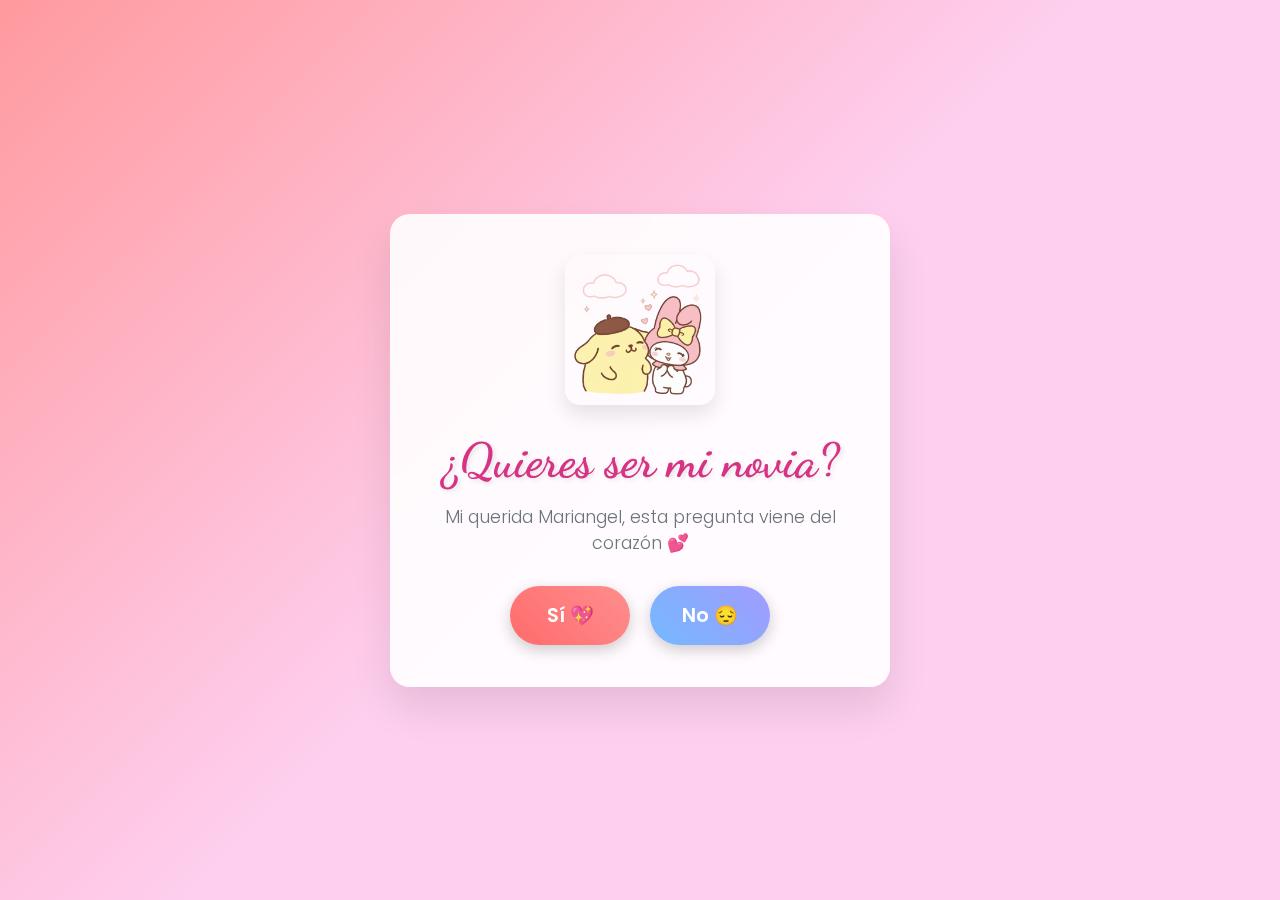
<file: index.html>
<!DOCTYPE html>
<html lang="es">
<head>
    <meta charset="UTF-8">
    <meta name="viewport" content="width=device-width, initial-scale=1.0">
    <title>¿Quieres ser mi novia? - Para Mariangel 💕</title>
    <link rel="stylesheet" href="statics/css/main.css">
    <!-- Fuentes de Google Fonts para un diseño romántico -->
    <link href="https://fonts.googleapis.com/css2?family=Dancing+Script:wght@400;700&family=Poppins:wght@300;400;600&display=swap" rel="stylesheet">
</head>
<body>
    <!-- Contenedor principal de la página -->
    <div class="main-container">
        <!-- Fondo con partículas animadas de corazones -->
        <div class="hearts-background" id="heartsBackground"></div>
        
        <!-- Contenedor central con la pregunta y botones -->
        <div class="content-wrapper">
            <!-- Imagen de PomPom y My Melody como elemento decorativo -->
            <div class="character-image">
                <img src="content/images/pompom and my melody/PomPomPurim and My Melody.png" 
                     alt="PomPom y My Melody" 
                     class="characters-img">
            </div>
            
            <!-- Título principal con la pregunta -->
            <h1 class="main-question">¿Quieres ser mi novia?</h1>
            
            <!-- Subtítulo romántico -->
            <p class="subtitle">Mi querida Mariangel, esta pregunta viene del corazón 💕</p>
            
            <!-- Contenedor de botones con posicionamiento relativo para el movimiento -->
            <div class="buttons-container" id="buttonsContainer">
                <!-- Botón "Sí" - siempre en posición fija -->
                <button class="btn btn-yes" id="yesBtn">
                    Sí 💖
                </button>
                
                <!-- Botón "No" - se moverá cuando sea clickeado -->
                <button class="btn btn-no" id="noBtn">
                    No 😔
                </button>
            </div>
        </div>
    </div>

    <!-- Modal/Ventana emergente que aparece al seleccionar "Sí" -->
    <div class="modal-overlay" id="modalOverlay">
        <div class="modal-content">
            <!-- Mensaje de confirmación -->
            <h2 class="modal-title">¡Lo sabía! 😍</h2>
            <p class="modal-message">Sabía que dirías que sí, mi amor 💕</p>
            
            <!-- Animación de corazones en el modal -->
            <div class="modal-hearts">
                <span class="heart">💖</span>
                <span class="heart">💕</span>
                <span class="heart">💝</span>
                <span class="heart">💗</span>
            </div>
            
            <!-- Mensaje de redirección -->
            <p class="redirect-message">Preparando algo especial para ti...</p>
        </div>
    </div>

    <!-- Script principal con toda la lógica interactiva -->
    <script src="statics/js/main.js"></script>
</body>
</html>
</file>
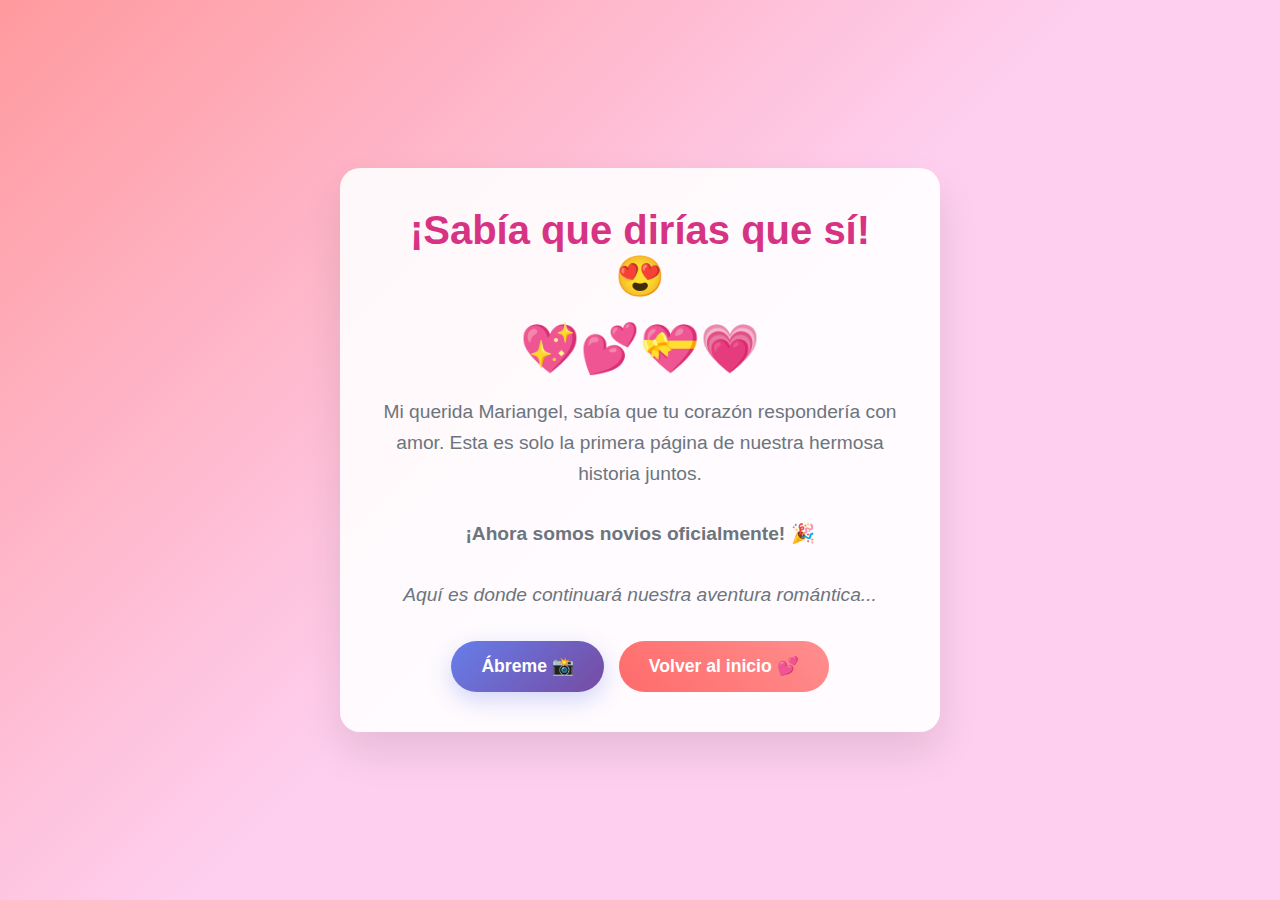
<file: templates/main-proposal.html>
<!DOCTYPE html>
<html lang="es">
<head>
    <meta charset="UTF-8">
    <meta name="viewport" content="width=device-width, initial-scale=1.0">
    <title>¡Sabía que dirías que sí! 💕</title>
    <style>
        /* Estilos básicos para la página de confirmación */
        * {
            margin: 0;
            padding: 0;
            box-sizing: border-box;
        }
        
        body {
            font-family: 'Arial', sans-serif;
            background: linear-gradient(135deg, #ff9a9e 0%, #fecfef 50%, #fecfef 100%);
            min-height: 100vh;
            display: flex;
            align-items: center;
            justify-content: center;
            text-align: center;
            padding: 20px;
        }
        
        .container {
            background: rgba(255, 255, 255, 0.9);
            padding: 40px;
            border-radius: 20px;
            box-shadow: 0 20px 40px rgba(0, 0, 0, 0.1);
            max-width: 600px;
            width: 100%;
        }
        
        h1 {
            color: #d63384;
            font-size: 2.5rem;
            margin-bottom: 20px;
            animation: bounce 2s infinite;
        }
        
        p {
            color: #6c757d;
            font-size: 1.2rem;
            margin-bottom: 30px;
            line-height: 1.6;
        }
        
        .hearts {
            font-size: 3rem;
            margin: 20px 0;
            animation: heartBeat 1.5s ease-in-out infinite;
        }
        
        .btn {
            background: linear-gradient(45deg, #ff6b6b, #ff8e8e);
            color: white;
            padding: 15px 30px;
            border: none;
            border-radius: 50px;
            font-size: 1.1rem;
            font-weight: 600;
            cursor: pointer;
            transition: all 0.3s ease;
            text-decoration: none;
            display: inline-block;
        }
        
        .btn:hover {
            background: linear-gradient(45deg, #ff5252, #ff7979);
            transform: translateY(-3px);
            box-shadow: 0 8px 25px rgba(255, 107, 107, 0.4);
        }
        
        @keyframes bounce {
            0%, 20%, 50%, 80%, 100% {
                transform: translateY(0);
            }
            40% {
                transform: translateY(-10px);
            }
            60% {
                transform: translateY(-5px);
            }
        }
        
        @keyframes heartBeat {
            0%, 100% {
                transform: scale(1);
            }
            50% {
                transform: scale(1.1);
            }
        }
        
        /* ===== ESTILOS PARA CONTENEDOR DE BOTONES ===== */
        .btn-container {
            display: flex;
            flex-direction: column;
            gap: 15px;
            align-items: center;
            margin-top: 30px;
        }
        
        .btn-gallery {
            background: linear-gradient(135deg, #667eea, #764ba2);
            box-shadow: 0 8px 25px rgba(102, 126, 234, 0.3);
        }
        
        .btn-gallery:hover {
            box-shadow: 0 15px 35px rgba(102, 126, 234, 0.4);
            transform: translateY(-3px);
        }
        
        @media (min-width: 768px) {
            .btn-container {
                flex-direction: row;
                justify-content: center;
            }
        }
    </style>
</head>
<body>
    <div class="container">
        <h1>¡Sabía que dirías que sí! 😍</h1>
        
        <div class="hearts">💖💕💝💗</div>
        
        <p>
            Mi querida Mariangel, sabía que tu corazón respondería con amor. 
            Esta es solo la primera página de nuestra hermosa historia juntos.
        </p>
        
        <p>
            <strong>¡Ahora somos novios oficialmente! 🎉</strong>
        </p>
        
        <p>
            <em>Aquí es donde continuará nuestra aventura romántica...</em>
        </p>
        
        <!-- Botones para navegación -->
        <div class="btn-container">
            <a href="romantic-gallery.html" class="btn btn-gallery">
                <i class="fas fa-heart"></i> Ábreme 📸
            </a>
            <a href="../index.html" class="btn">Volver al inicio 💕</a>
        </div>
    </div>
    
    <script>
        // Pequeña animación de celebración al cargar
        document.addEventListener('DOMContentLoaded', function() {
            // Crear confeti de corazones
            for (let i = 0; i < 50; i++) {
                setTimeout(() => {
                    createConfetti();
                }, i * 100);
            }
        });
        
        function createConfetti() {
            const confetti = document.createElement('div');
            confetti.innerHTML = ['💖', '💕', '💝', '💗', '💘'][Math.floor(Math.random() * 5)];
            confetti.style.cssText = `
                position: fixed;
                top: -50px;
                left: ${Math.random() * 100}%;
                font-size: ${Math.random() * 20 + 20}px;
                animation: fall ${Math.random() * 3 + 2}s linear forwards;
                pointer-events: none;
                z-index: 1000;
            `;
            
            document.body.appendChild(confetti);
            
            setTimeout(() => {
                if (confetti.parentNode) {
                    confetti.parentNode.removeChild(confetti);
                }
            }, 5000);
        }
        
        // Agregar animación de caída
        const style = document.createElement('style');
        style.textContent = `
            @keyframes fall {
                to {
                    transform: translateY(100vh) rotate(360deg);
                }
            }
        `;
        document.head.appendChild(style);
    </script>
</body>
</html>
</file>
<file: statics/css/main.css>
/* ===== ESTILOS GENERALES Y RESET ===== */
* {
    margin: 0;
    padding: 0;
    box-sizing: border-box;
}

/* Configuración del body con gradiente romántico de fondo */
body {
    font-family: 'Poppins', sans-serif;
    background: linear-gradient(135deg, #ff9a9e 0%, #fecfef 50%, #fecfef 100%);
    min-height: 100vh;
    overflow: hidden; /* Evita scroll durante las animaciones */
    position: relative;
}

/* ===== CONTENEDOR PRINCIPAL ===== */
.main-container {
    width: 100%;
    height: 100vh;
    display: flex;
    align-items: center;
    justify-content: center;
    position: relative;
    z-index: 1;
}

/* ===== FONDO ANIMADO DE CORAZONES ===== */
.hearts-background {
    position: fixed;
    top: 0;
    left: 0;
    width: 100%;
    height: 100%;
    pointer-events: none; /* No interfiere con los clicks */
    z-index: 0;
    overflow: hidden;
}

/* Estilos para los corazones flotantes que se generan dinámicamente */
.floating-heart {
    position: absolute;
    font-size: 20px;
    color: rgba(255, 182, 193, 0.7);
    animation: floatUp 4s linear infinite;
    pointer-events: none;
}

/* Animación de corazones flotando hacia arriba */
@keyframes floatUp {
    0% {
        transform: translateY(100vh) rotate(0deg);
        opacity: 1;
    }
    100% {
        transform: translateY(-100px) rotate(360deg);
        opacity: 0;
    }
}

/* ===== CONTENEDOR DE CONTENIDO CENTRAL ===== */
.content-wrapper {
    text-align: center;
    background: rgba(255, 255, 255, 0.9);
    padding: 40px;
    border-radius: 20px;
    box-shadow: 0 20px 40px rgba(0, 0, 0, 0.1);
    backdrop-filter: blur(10px); /* Efecto de cristal esmerilado */
    border: 1px solid rgba(255, 255, 255, 0.2);
    max-width: 500px;
    width: 90%;
    position: relative;
    z-index: 2;
}

/* ===== IMAGEN DE PERSONAJES ===== */
.character-image {
    margin-bottom: 20px;
    animation: bounceIn 1s ease-out;
}

.characters-img {
    width: 150px;
    height: auto;
    border-radius: 15px;
    box-shadow: 0 10px 20px rgba(0, 0, 0, 0.1);
    transition: transform 0.3s ease;
}

/* Efecto hover en la imagen */
.characters-img:hover {
    transform: scale(1.05) rotate(2deg);
}

/* ===== TÍTULO PRINCIPAL ===== */
.main-question {
    font-family: 'Dancing Script', cursive;
    font-size: 3rem;
    color: #d63384;
    margin-bottom: 15px;
    text-shadow: 2px 2px 4px rgba(0, 0, 0, 0.1);
    animation: fadeInDown 1s ease-out 0.5s both;
}

/* ===== SUBTÍTULO ===== */
.subtitle {
    font-size: 1.1rem;
    color: #6c757d;
    margin-bottom: 30px;
    font-weight: 300;
    animation: fadeInUp 1s ease-out 0.7s both;
}

/* ===== CONTENEDOR DE BOTONES ===== */
.buttons-container {
    display: flex;
    gap: 20px;
    justify-content: center;
    align-items: center;
    flex-wrap: wrap;
    position: relative;
    min-height: 60px; /* Espacio mínimo para evitar saltos de layout */
}

/* ===== ESTILOS BASE PARA BOTONES ===== */
.btn {
    padding: 15px 30px;
    font-size: 1.2rem;
    font-weight: 600;
    border: none;
    border-radius: 50px;
    cursor: pointer;
    transition: all 0.3s ease;
    box-shadow: 0 5px 15px rgba(0, 0, 0, 0.2);
    font-family: 'Poppins', sans-serif;
    min-width: 120px;
    position: relative;
    z-index: 3;
}

/* ===== BOTÓN "SÍ" ===== */
.btn-yes {
    background: linear-gradient(45deg, #ff6b6b, #ff8e8e);
    color: white;
    animation: fadeInLeft 1s ease-out 1s both;
}

.btn-yes:hover {
    background: linear-gradient(45deg, #ff5252, #ff7979);
    transform: translateY(-3px);
    box-shadow: 0 8px 25px rgba(255, 107, 107, 0.4);
}

/* Efecto de pulso para el botón "Sí" */
.btn-yes:focus {
    animation: pulse 0.6s ease-in-out;
}

/* ===== BOTÓN "NO" ===== */
.btn-no {
    background: linear-gradient(45deg, #74b9ff, #a29bfe);
    color: white;
    animation: fadeInRight 1s ease-out 1s both;
    transition: all 0.3s ease, transform 0.5s ease;
}

.btn-no:hover {
    background: linear-gradient(45deg, #0984e3, #6c5ce7);
    transform: translateY(-3px);
    box-shadow: 0 8px 25px rgba(116, 185, 255, 0.4);
}

/* Clase para animar el movimiento del botón "No" */
.btn-no.moving {
    position: absolute;
    animation: moveAround 0.5s ease-in-out;
}

/* ===== MODAL/VENTANA EMERGENTE ===== */
.modal-overlay {
    position: fixed;
    top: 0;
    left: 0;
    width: 100%;
    height: 100%;
    background: rgba(0, 0, 0, 0.8);
    display: flex;
    align-items: center;
    justify-content: center;
    z-index: 1000;
    opacity: 0;
    visibility: hidden;
    transition: all 0.3s ease;
}

/* Estado activo del modal */
.modal-overlay.active {
    opacity: 1;
    visibility: visible;
}

/* Contenido del modal */
.modal-content {
    background: white;
    padding: 40px;
    border-radius: 20px;
    text-align: center;
    max-width: 400px;
    width: 90%;
    box-shadow: 0 20px 60px rgba(0, 0, 0, 0.3);
    transform: scale(0.7);
    transition: transform 0.3s ease;
}

.modal-overlay.active .modal-content {
    transform: scale(1);
}

/* ===== ESTILOS DEL MODAL ===== */
.modal-title {
    font-family: 'Dancing Script', cursive;
    font-size: 2.5rem;
    color: #d63384;
    margin-bottom: 15px;
    animation: bounceIn 0.8s ease-out 0.3s both;
}

.modal-message {
    font-size: 1.2rem;
    color: #6c757d;
    margin-bottom: 20px;
    animation: fadeInUp 0.8s ease-out 0.5s both;
}

/* Contenedor de corazones animados en el modal */
.modal-hearts {
    margin: 20px 0;
    animation: fadeInUp 0.8s ease-out 0.7s both;
}

.modal-hearts .heart {
    display: inline-block;
    font-size: 2rem;
    margin: 0 10px;
    animation: heartBeat 1.5s ease-in-out infinite;
}

/* Retraso escalonado para cada corazón */
.modal-hearts .heart:nth-child(1) { animation-delay: 0s; }
.modal-hearts .heart:nth-child(2) { animation-delay: 0.2s; }
.modal-hearts .heart:nth-child(3) { animation-delay: 0.4s; }
.modal-hearts .heart:nth-child(4) { animation-delay: 0.6s; }

.redirect-message {
    font-size: 1rem;
    color: #28a745;
    font-style: italic;
    animation: fadeInUp 0.8s ease-out 0.9s both;
}

/* ===== ANIMACIONES PERSONALIZADAS ===== */

/* Animación de entrada rebotando */
@keyframes bounceIn {
    0% {
        transform: scale(0.3);
        opacity: 0;
    }
    50% {
        transform: scale(1.05);
    }
    70% {
        transform: scale(0.9);
    }
    100% {
        transform: scale(1);
        opacity: 1;
    }
}

/* Animación de desvanecimiento desde arriba */
@keyframes fadeInDown {
    0% {
        opacity: 0;
        transform: translateY(-30px);
    }
    100% {
        opacity: 1;
        transform: translateY(0);
    }
}

/* Animación de desvanecimiento desde abajo */
@keyframes fadeInUp {
    0% {
        opacity: 0;
        transform: translateY(30px);
    }
    100% {
        opacity: 1;
        transform: translateY(0);
    }
}

/* Animación de desvanecimiento desde la izquierda */
@keyframes fadeInLeft {
    0% {
        opacity: 0;
        transform: translateX(-30px);
    }
    100% {
        opacity: 1;
        transform: translateX(0);
    }
}

/* Animación de desvanecimiento desde la derecha */
@keyframes fadeInRight {
    0% {
        opacity: 0;
        transform: translateX(30px);
    }
    100% {
        opacity: 1;
        transform: translateX(0);
    }
}

/* Animación de pulso para botones */
@keyframes pulse {
    0% {
        transform: scale(1);
    }
    50% {
        transform: scale(1.1);
    }
    100% {
        transform: scale(1);
    }
}

/* Animación de latido para corazones */
@keyframes heartBeat {
    0%, 100% {
        transform: scale(1);
    }
    50% {
        transform: scale(1.2);
    }
}

/* Animación de movimiento aleatorio para el botón "No" */
@keyframes moveAround {
    0% {
        transform: translateX(0) translateY(0);
    }
    25% {
        transform: translateX(100px) translateY(-50px) rotate(10deg);
    }
    50% {
        transform: translateX(-80px) translateY(30px) rotate(-10deg);
    }
    75% {
        transform: translateX(60px) translateY(-80px) rotate(5deg);
    }
    100% {
        transform: translateX(0) translateY(0) rotate(0deg);
    }
}

/* ===== RESPONSIVE DESIGN ===== */

/* Tablets */
@media (max-width: 768px) {
    .main-question {
        font-size: 2.5rem;
    }
    
    .content-wrapper {
        padding: 30px 20px;
    }
    
    .characters-img {
        width: 120px;
    }
    
    .btn {
        padding: 12px 25px;
        font-size: 1.1rem;
        min-width: 100px;
    }
    
    .buttons-container {
        gap: 15px;
    }
}

/* Móviles */
@media (max-width: 480px) {
    .main-question {
        font-size: 2rem;
    }
    
    .subtitle {
        font-size: 1rem;
    }
    
    .content-wrapper {
        padding: 25px 15px;
    }
    
    .characters-img {
        width: 100px;
    }
    
    .btn {
        padding: 10px 20px;
        font-size: 1rem;
        min-width: 90px;
    }
    
    .buttons-container {
        flex-direction: column;
        gap: 15px;
    }
    
    .modal-content {
        padding: 30px 20px;
    }
    
    .modal-title {
        font-size: 2rem;
    }
    
    .modal-message {
        font-size: 1.1rem;
    }
}
</file>
